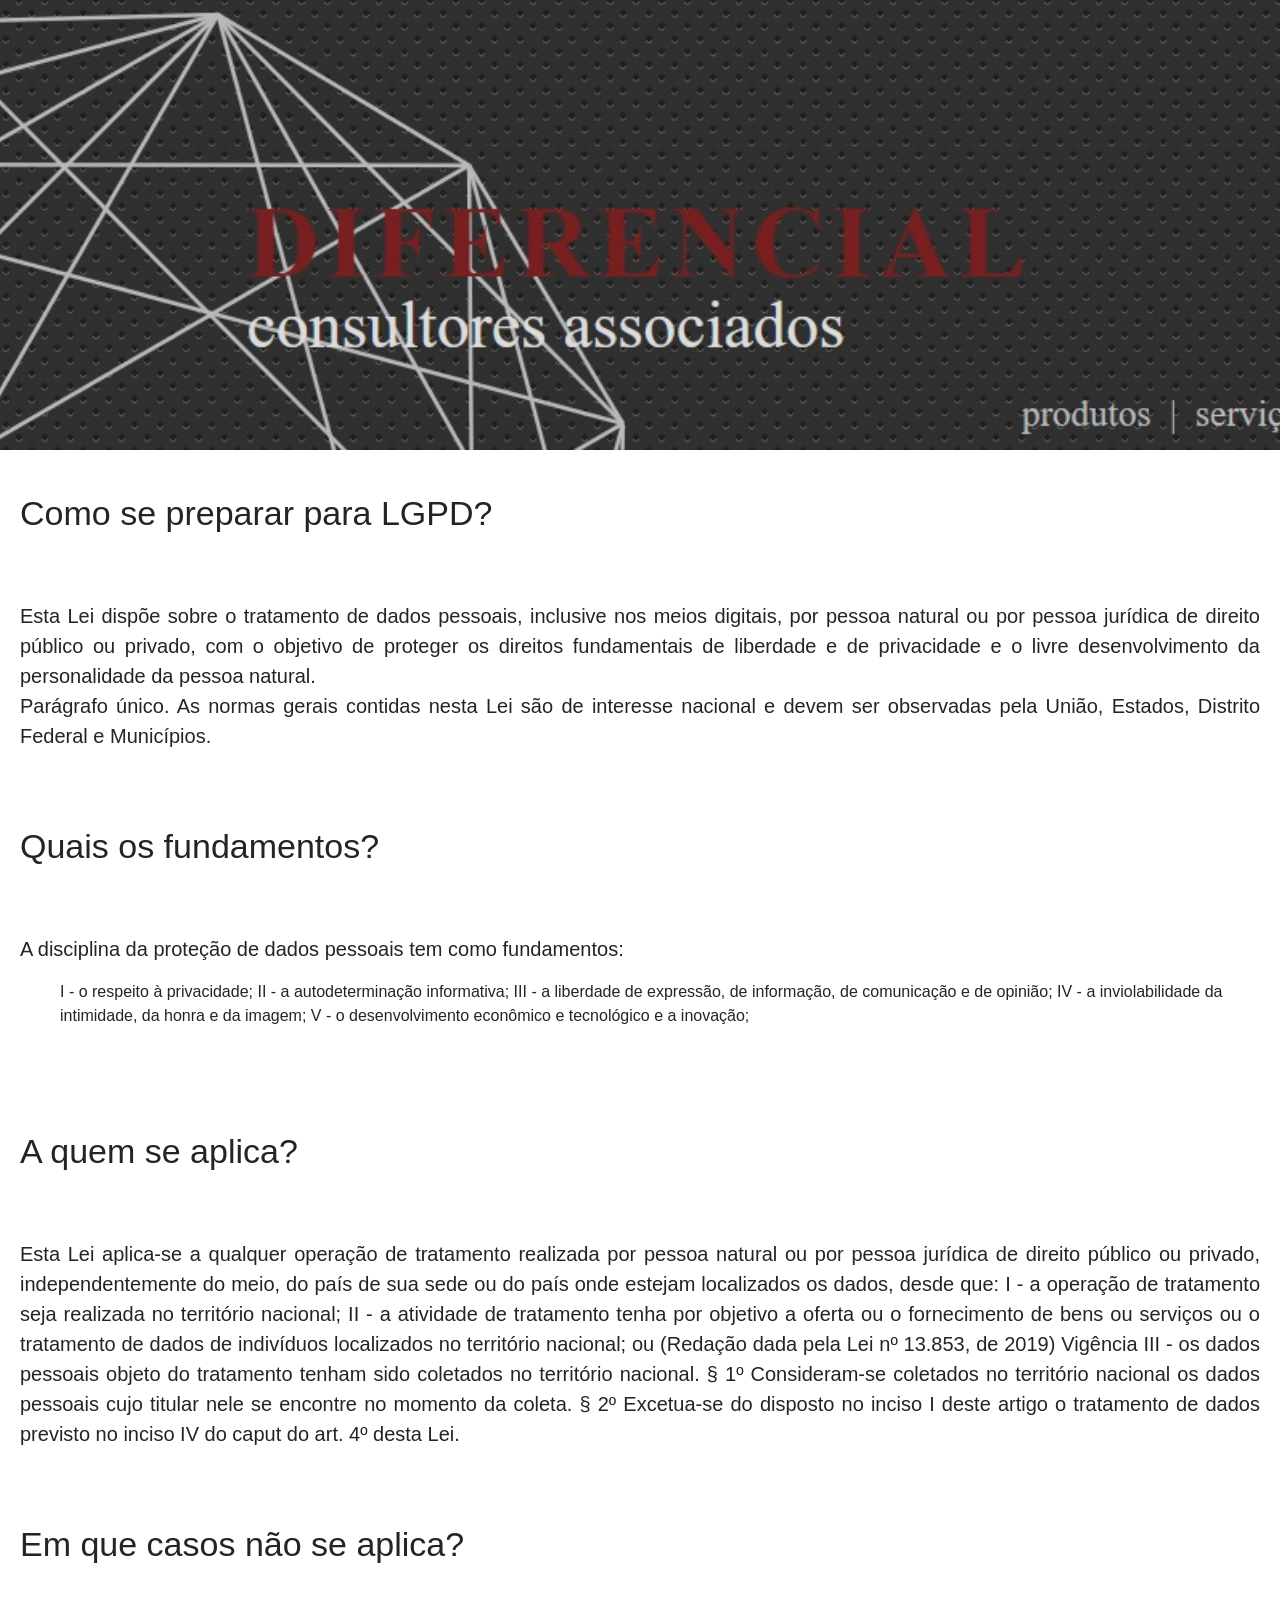
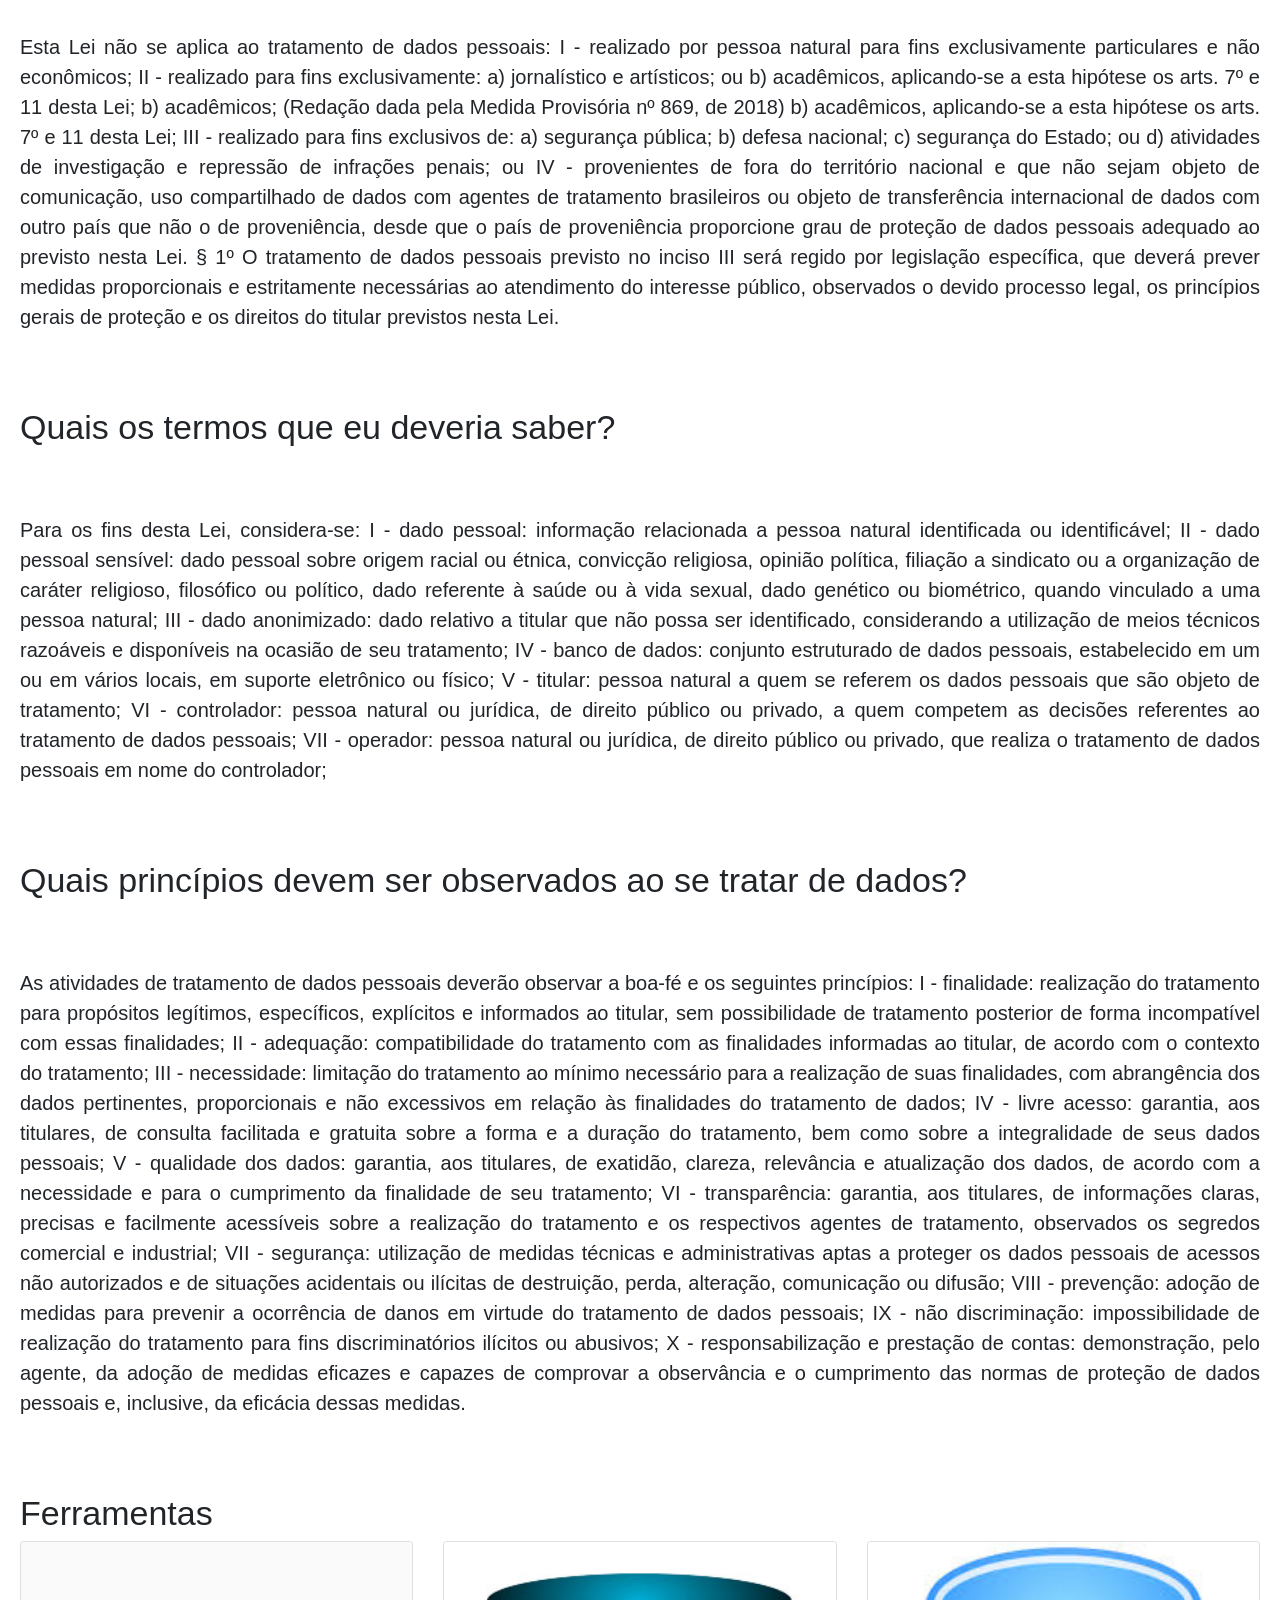
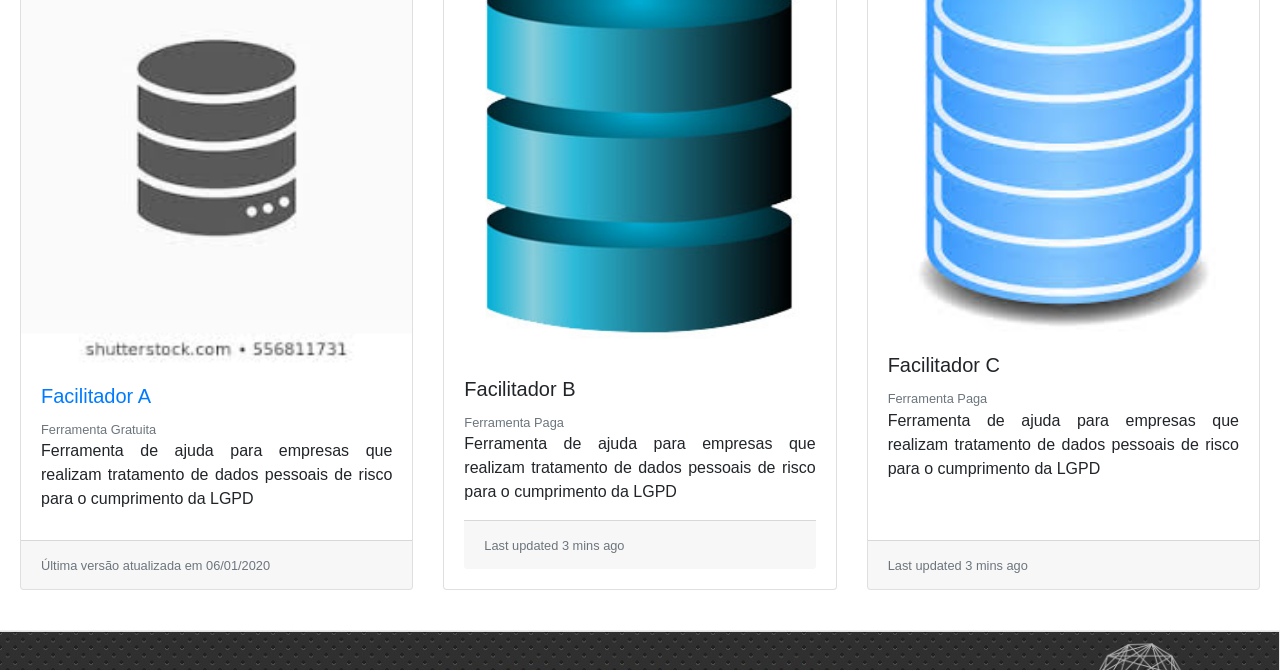
<file: index.html>
<!DOCTYPE html>
<html lang="en" dir="ltr">
  <head>
    <meta charset="utf-8">
    <link rel="stylesheet" href="https://stackpath.bootstrapcdn.com/bootstrap/4.3.1/css/bootstrap.min.css" integrity="sha384-ggOyR0iXCbMQv3Xipma34MD+dH/1fQ784/j6cY/iJTQUOhcWr7x9JvoRxT2MZw1T" crossorigin="anonymous">
    <link rel="stylesheet" type="text/css" href="estilos.css">
    <meta name="viewport" content="width=device-width, initial-scale=1">
    <script src="https://code.jquery.com/jquery-3.3.1.slim.min.js" integrity="sha384-q8i/X+965DzO0rT7abK41JStQIAqVgRVzpbzo5smXKp4YfRvH+8abtTE1Pi6jizo" crossorigin="anonymous"></script>
    <script src="https://cdnjs.cloudflare.com/ajax/libs/popper.js/1.14.7/umd/popper.min.js" integrity="sha384-UO2eT0CpHqdSJQ6hJty5KVphtPhzWj9WO1clHTMGa3JDZwrnQq4sF86dIHNDz0W1" crossorigin="anonymous"></script>
    <script src="https://stackpath.bootstrapcdn.com/bootstrap/4.3.1/js/bootstrap.min.js" integrity="sha384-JjSmVgyd0p3pXB1rRibZUAYoIIy6OrQ6VrjIEaFf/nJGzIxFDsf4x0xIM+B07jRM" crossorigin="anonymous"></script>


    <title>Home</title>
  </head>
  <body>

    <header>
          <div class="container peopleforscience-bannerWrapper">
          </div>
      </header>

      <div id="main"><br>
        <h2 id="subtitulo">Como se preparar para LGPD?</h2>
        <p class="lead"><br><br>Esta Lei dispõe sobre o tratamento de dados pessoais,
          inclusive nos meios digitais, por pessoa natural ou por pessoa jurídica de
          direito público ou privado, com o objetivo de proteger os direitos fundamentais
          de liberdade e de privacidade e o livre desenvolvimento da personalidade da
          pessoa natural. <br> Parágrafo único. As normas gerais contidas nesta Lei
          são de interesse nacional e devem ser observadas pela União, Estados, Distrito
          Federal e Municípios.<br><br><br> </p>
<h2 id="subtitulo">Quais os fundamentos?</h2>
<p class="lead"><br><br>
  A disciplina da proteção de dados pessoais tem como fundamentos:<br><ul>

    <ui>I - o respeito à privacidade;</ui>
    <ui>II - a autodeterminação informativa;</ui>
    <ui>III - a liberdade de expressão, de informação, de comunicação e de opinião;</ui>
    <ui>IV - a inviolabilidade da intimidade, da honra e da imagem;</ui>
    <ui>V - o desenvolvimento econômico e tecnológico e a inovação;</ui>
  </ul>
    <br><br><br> </p>
    <h2 id="subtitulo">A quem se aplica?</h2>
    <p class="lead"><br><br> Esta Lei aplica-se a qualquer operação de tratamento realizada por pessoa natural ou por pessoa jurídica de direito público ou privado, independentemente do meio, do país de sua sede ou do país onde estejam localizados os dados, desde que:

I - a operação de tratamento seja realizada no território nacional;

II - a atividade de tratamento tenha por objetivo a oferta ou o fornecimento de bens ou serviços ou o tratamento de dados de indivíduos localizados no território nacional; ou     (Redação dada pela Lei nº 13.853, de 2019)    Vigência

III - os dados pessoais objeto do tratamento tenham sido coletados no território nacional.

§ 1º Consideram-se coletados no território nacional os dados pessoais cujo titular nele se encontre no momento da coleta.

§ 2º Excetua-se do disposto no inciso I deste artigo o tratamento de dados previsto no inciso IV do caput do art. 4º desta Lei.
      <br><br><br> </p>
      <h2 id="subtitulo">Em que casos não se aplica?</h2>
      <p class="lead"><br><br> Esta Lei não se aplica ao tratamento de dados pessoais:

I - realizado por pessoa natural para fins exclusivamente particulares e não econômicos;

II - realizado para fins exclusivamente:

a) jornalístico e artísticos; ou

b) acadêmicos, aplicando-se a esta hipótese os arts. 7º e 11 desta Lei;

b) acadêmicos;               (Redação dada pela Medida Provisória nº 869, de 2018)

b) acadêmicos, aplicando-se a esta hipótese os arts. 7º e 11 desta Lei;

III - realizado para fins exclusivos de:

a) segurança pública;

b) defesa nacional;

c) segurança do Estado; ou

d) atividades de investigação e repressão de infrações penais; ou

IV - provenientes de fora do território nacional e que não sejam objeto de comunicação, uso compartilhado de dados com agentes de tratamento brasileiros ou objeto de transferência internacional de dados com outro país que não o de proveniência, desde que o país de proveniência proporcione grau de proteção de dados pessoais adequado ao previsto nesta Lei.

§ 1º O tratamento de dados pessoais previsto no inciso III será regido por legislação específica, que deverá prever medidas proporcionais e estritamente necessárias ao atendimento do interesse público, observados o devido processo legal, os princípios gerais de proteção e os direitos do titular previstos nesta Lei.


        <br><br><br> </p>
        <h2 id="subtitulo">Quais os termos que eu deveria saber?</h2>
        <p class="lead"><br><br>Para os fins desta Lei, considera-se:

I - dado pessoal: informação relacionada a pessoa natural identificada ou identificável;

II - dado pessoal sensível: dado pessoal sobre origem racial ou étnica, convicção religiosa, opinião política, filiação a sindicato ou a organização de caráter religioso, filosófico ou político, dado referente à saúde ou à vida sexual, dado genético ou biométrico, quando vinculado a uma pessoa natural;

III - dado anonimizado: dado relativo a titular que não possa ser identificado, considerando a utilização de meios técnicos razoáveis e disponíveis na ocasião de seu tratamento;

IV - banco de dados: conjunto estruturado de dados pessoais, estabelecido em um ou em vários locais, em suporte eletrônico ou físico;

V - titular: pessoa natural a quem se referem os dados pessoais que são objeto de tratamento;

VI - controlador: pessoa natural ou jurídica, de direito público ou privado, a quem competem as decisões referentes ao tratamento de dados pessoais;

VII - operador: pessoa natural ou jurídica, de direito público ou privado, que realiza o tratamento de dados pessoais em nome do controlador;
          <br><br><br> </p>
          <h2 id="subtitulo">Quais princípios devem ser observados ao se tratar de dados?</h2>
          <p class="lead"><br><br>As atividades de tratamento de dados pessoais deverão observar a boa-fé e os seguintes princípios:

I - finalidade: realização do tratamento para propósitos legítimos, específicos, explícitos e informados ao titular, sem possibilidade de tratamento posterior de forma incompatível com essas finalidades;

II - adequação: compatibilidade do tratamento com as finalidades informadas ao titular, de acordo com o contexto do tratamento;

III - necessidade: limitação do tratamento ao mínimo necessário para a realização de suas finalidades, com abrangência dos dados pertinentes, proporcionais e não excessivos em relação às finalidades do tratamento de dados;

IV - livre acesso: garantia, aos titulares, de consulta facilitada e gratuita sobre a forma e a duração do tratamento, bem como sobre a integralidade de seus dados pessoais;

V - qualidade dos dados: garantia, aos titulares, de exatidão, clareza, relevância e atualização dos dados, de acordo com a necessidade e para o cumprimento da finalidade de seu tratamento;

VI - transparência: garantia, aos titulares, de informações claras, precisas e facilmente acessíveis sobre a realização do tratamento e os respectivos agentes de tratamento, observados os segredos comercial e industrial;

VII - segurança: utilização de medidas técnicas e administrativas aptas a proteger os dados pessoais de acessos não autorizados e de situações acidentais ou ilícitas de destruição, perda, alteração, comunicação ou difusão;

VIII - prevenção: adoção de medidas para prevenir a ocorrência de danos em virtude do tratamento de dados pessoais;

IX - não discriminação: impossibilidade de realização do tratamento para fins discriminatórios ilícitos ou abusivos;

X - responsabilização e prestação de contas: demonstração, pelo agente, da adoção de medidas eficazes e capazes de comprovar a observância e o cumprimento das normas de proteção de dados pessoais e, inclusive, da eficácia dessas medidas.
            <br><br><br> </p>


        <!--card deck-->
        <h2 id="subtitulo">Ferramentas</h2>
        <div class="card-deck">

          <div class="card">
            <a href="projetoa.html"><img src="img/a.jpg" class="card-img-top"
              alt="..." ></a>
            <div class="card-body">
              <a href="projetoa.html"><h5 class="card-title">Facilitador A</h5></a>
              <small  class="form-text text-muted">Ferramenta Gratuita</small>
              <p class="card-text">Ferramenta de ajuda para empresas que realizam tratamento de dados pessoais de risco para o cumprimento da LGPD</p>
            </div>

            <div class="card-footer">
              <small class="text-muted">Última versão atualizada em 06/01/2020</small>
            </div>
          </div>

          <div class="card" data-toggle="tooltip" data-placement="top" title="
          Para este MVP apenas o projeto A pode ser acessado. Agradecemos a compreensão.">
            <img src="img/b.jpg" class="card-img-top" alt="...">
            <div class="card-body">
              <h5 class="card-title">Facilitador B</h5>
              <small  class="form-text text-muted">Ferramenta Paga</small>
              <p class="card-text">Ferramenta de ajuda para empresas que realizam tratamento de dados pessoais de risco para o cumprimento da LGPD</p>

              <div class="card-footer">
                <small class="text-muted">Last updated 3 mins ago</small>
              </div>
            </div>
          </div>

          <div class="card" data-toggle="tooltip" data-placement="top" title="
          Para este MVP apenas o projeto A pode ser acessado. Agradecemos a compreensão.">
            <img src="img/c.jpg" class="card-img-top" alt="...">
            <div class="card-body">
              <h5 class="card-title">Facilitador C</h5>
              <small  class="form-text text-muted">Ferramenta Paga</small>
              <p class="card-text">Ferramenta de ajuda para empresas que realizam tratamento de dados pessoais de risco para o cumprimento da LGPD</p>
            </div>
            <div class="card-footer">
              <small class="text-muted">Last updated 3 mins ago</small>
            </div>
          </div>
        </div>
      </div>
<!--fim do card deck-->

    <footer>
    </footer>
  </div>

<!--fim main-->









  </body>
</html>
</file>
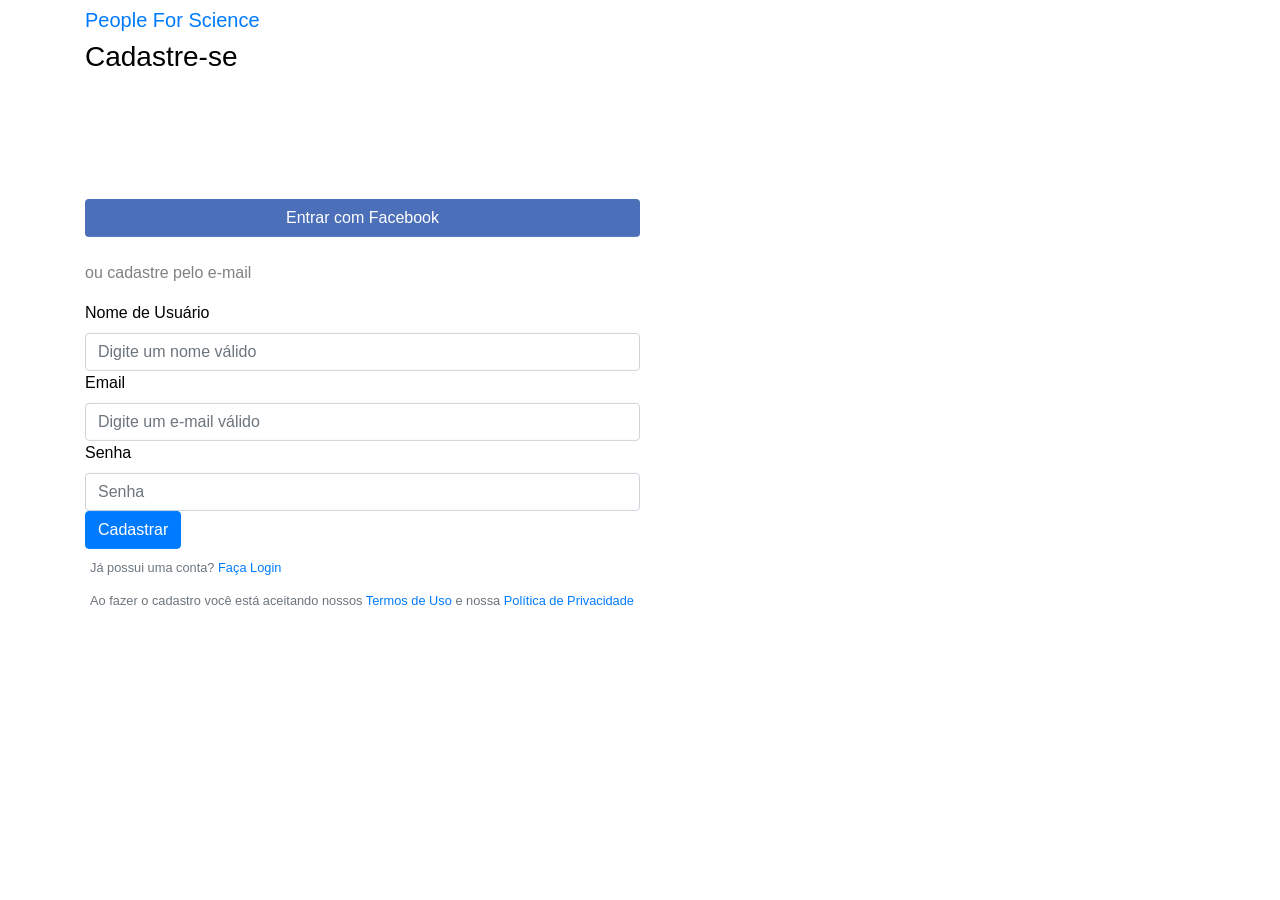
<file: cadastro.html>
<!DOCTYPE html>
<html lang="en" dir="ltr">
  <head>
    <meta charset="utf-8">
    <link rel="stylesheet" href="https://stackpath.bootstrapcdn.com/bootstrap/4.3.1/css/bootstrap.min.css" integrity="sha384-ggOyR0iXCbMQv3Xipma34MD+dH/1fQ784/j6cY/iJTQUOhcWr7x9JvoRxT2MZw1T" crossorigin="anonymous">
    <link rel="stylesheet" type="text/css" href="estilos.css">
    <meta name="viewport" content="width=device-width, initial-scale=1">
    <script src="https://code.jquery.com/jquery-3.3.1.slim.min.js" integrity="sha384-q8i/X+965DzO0rT7abK41JStQIAqVgRVzpbzo5smXKp4YfRvH+8abtTE1Pi6jizo" crossorigin="anonymous"></script>
    <script src="https://cdnjs.cloudflare.com/ajax/libs/popper.js/1.14.7/umd/popper.min.js" integrity="sha384-UO2eT0CpHqdSJQ6hJty5KVphtPhzWj9WO1clHTMGa3JDZwrnQq4sF86dIHNDz0W1" crossorigin="anonymous"></script>
    <script src="https://stackpath.bootstrapcdn.com/bootstrap/4.3.1/js/bootstrap.min.js" integrity="sha384-JjSmVgyd0p3pXB1rRibZUAYoIIy6OrQ6VrjIEaFf/nJGzIxFDsf4x0xIM+B07jRM" crossorigin="anonymous"></script>

    <title>Cadastro</title>
  </head>
  <body>

    <div class="cadastro">
      <div class="container cadastro-bannerWrapper">
        <a class="navbar-brand" href="index.html">People For Science</a>
        <h3>Cadastre-se</h3>
        <div class="cadastro-banner">
          <form>
            <div class="form-group">

              <button type="button" class="btn facebook">Entrar com Facebook</button>
              <p id="secondary-text"><br>ou cadastre pelo e-mail</p>

              <label for="projeto-name">Nome de Usuário</label>
              <input class="form-control" type="text"
              placeholder="Digite um nome válido">

              <label for="projeto-exampleInputEmail">Email</label>
              <input class="form-control" id="exampleInputEmail" type="text"
              placeholder="Digite um e-mail válido">

              <label for="password">Senha</label>
              <input type="password" class="form-control" placeholder="Senha">

              <!-- Button trigger modal -->
              <button type="button" class="btn btn-primary" data-toggle="modal"
              data-target="#janela-contato">Cadastrar</button>

              <small id="espacado" class="form-text text-muted">Já possui uma
                conta? <a href="login.html">Faça Login</a> </small>
              <small id="espacado" class="form-text text-muted">Ao fazer o
                cadastro você está aceitando nossos <a href="termos.html">Termos
                   de Uso</a> e nossa <a href="politica.html">Política de
                   Privacidade</a> </small>
            </form>

            </div>
        </div>
      </div>
      <!-- Modal -->
      <div class="modal fade" id="janela-contato" tabindex="-1" role="dialog" aria-labelledby="exampleModalLabel" aria-hidden="true">
        <div class="modal-dialog" role="document">
          <div class="modal-content">
            <div class="modal-header">
              <h5 class="modal-title" id="exampleModalLabel">Mensagem
              da nossa Equipe</h5>
              <button type="button" class="close" data-dismiss="modal" aria-label="Close">
                <span aria-hidden="true">&times;</span>
              </button>
            </div>
            <div class="modal-body">
              <p>No momento a funcionalidade de "Cadastro" ainda está
              em fase de implementação. Neste MVP você ainda pode
            começar um projeto (clicando em "Comece") ou explorar
          aqueles já existentes (clicando em "Explore"). <br><br>
          Agradecemos a sua compreensão. Em breve teremos novidades
        em nosso site!</p>
            </div>
            <div class="modal-footer">
              <button type="button" class="btn btn-success"
              data-dismiss="modal" onclick="location.href = 'index.html';">
              Ok, entendi</button>
            </div>
          </div>
        </div>
      </div>
      <!--Fim Modal -->

  </body>
</html>
</file>
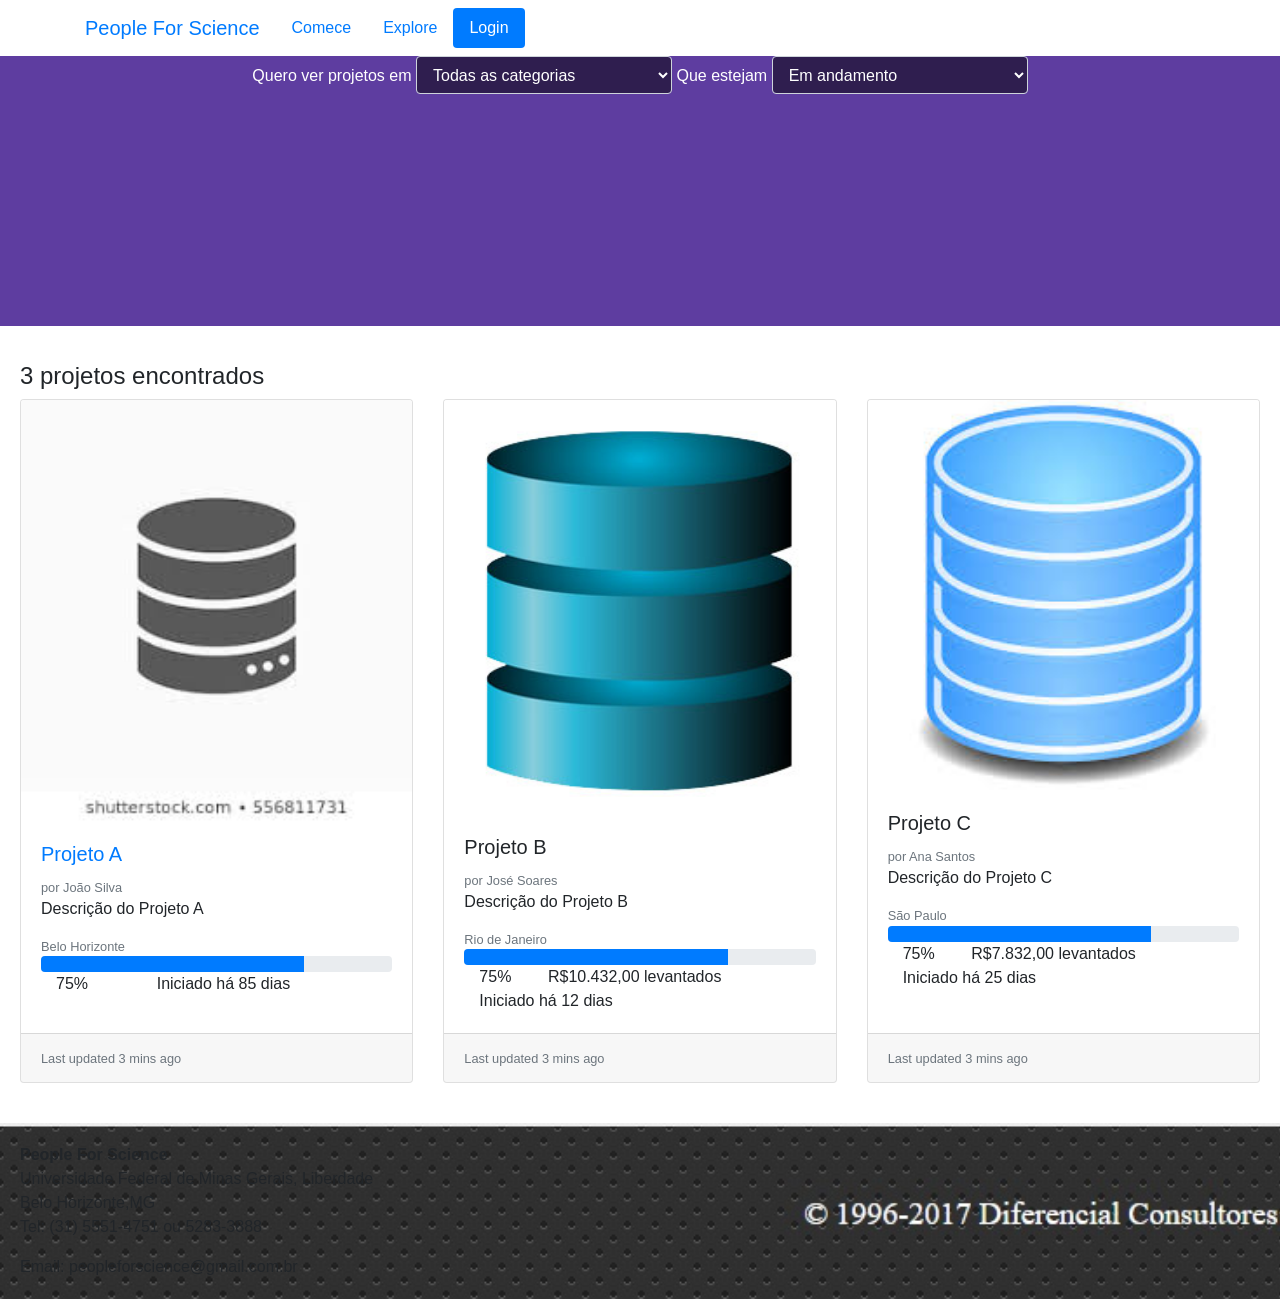
<file: explore.html>
<!DOCTYPE html>
<html lang="en" dir="ltr">
  <head>
    <meta charset="utf-8">
    <link rel="stylesheet" href="https://stackpath.bootstrapcdn.com/bootstrap/4.3.1/css/bootstrap.min.css" integrity="sha384-ggOyR0iXCbMQv3Xipma34MD+dH/1fQ784/j6cY/iJTQUOhcWr7x9JvoRxT2MZw1T" crossorigin="anonymous">
    <link rel="stylesheet" type="text/css" href="estilos.css">
    <meta name="viewport" content="width=device-width, initial-scale=1">
    <script src="https://code.jquery.com/jquery-3.3.1.slim.min.js" integrity="sha384-q8i/X+965DzO0rT7abK41JStQIAqVgRVzpbzo5smXKp4YfRvH+8abtTE1Pi6jizo" crossorigin="anonymous"></script>
    <script src="https://cdnjs.cloudflare.com/ajax/libs/popper.js/1.14.7/umd/popper.min.js" integrity="sha384-UO2eT0CpHqdSJQ6hJty5KVphtPhzWj9WO1clHTMGa3JDZwrnQq4sF86dIHNDz0W1" crossorigin="anonymous"></script>
    <script src="https://stackpath.bootstrapcdn.com/bootstrap/4.3.1/js/bootstrap.min.js" integrity="sha384-JjSmVgyd0p3pXB1rRibZUAYoIIy6OrQ6VrjIEaFf/nJGzIxFDsf4x0xIM+B07jRM" crossorigin="anonymous"></script>
    <script type="text/javascript" src="app.js" > </script>

    <title>Explore</title>
  </head>
  <body>
    <!--menu superior-->
    <nav class="navbar navbar-default">
        <div class="container">
          <ul class="nav nav-pills nav-fill">
            <a class="navbar-brand" href="index.html">People For Science</a>
            <li class="nav-item">
              <a class="nav-link" href="comece.html">Comece</a>
            </li>
            <li class="nav-item">
              <a class="nav-link" href="explore.html">Explore</a>
            </li>
            <li class="nav-item">
              <a class="nav-link active" href="login.html">Login</a>
            </li>
          </ul>
        </div>
    </nav>
    <!--fim menu superior-->

    <div class="exploreHeader">

          <label>Quero ver projetos em</label>
          <select class=" form-control explore-select">

            <option selected>Todas as categorias</option>
            <option>Ciências Biológicas e da Saúde</option>
            <option>Ciências Exatas e da Terra</option>
            <option>Ciências Sociais</option>
            <option>Ciências Sociais Aplicadas</option>
            <option>Engenharias</option>
            <option>Linguística, Letras e Artes</option>
          </select>
          <label>Que estejam</label>
          <select class=" form-control explore-select">

            <option selected>Em andamento</option>
            <option>Finalizando</option>
            <option>Finalizados</option>
            <option>Recém-adicionados</option>
          </select>
      </div>



      <!--secao principal-->
      <div id="main">

        <p></p>
        <h4>3 projetos encontrados</h4>

        <!--card deck-->
        <div class="card-deck">

          <div class="card">
            <a href="projetoa.html"><img src="img/a.jpg" class="card-img-top"
              alt="..." ></a>
            <div class="card-body">
              <a href="projetoa.html"><h5 class="card-title">Projeto A</h5></a>
              <small  class="form-text text-muted">por João Silva</small>
              <p class="card-text">Descrição do Projeto A</p>
                <small  class="form-text text-muted">Belo Horizonte</small>
                <div class="progress">
                  <div class="progress-bar w-75" role="progressbar"
                  aria-valuenow="75" aria-valuemin="0" aria-valuemax="100"></div>
                </div>

                <!-- informacoes em 3 colunas-->
                <div class="container">
                  <div class="card-info">
                  75%
                  </div>
                  <div class="card-info"  id="demo1">
                    <script>
                      exibeValor();
                    </script>
                  </div>
                  <div class="card-info">
                    Iniciado há 85 dias
                  </div>
                </div>
                <!-- fim informacoes em 3 colunas-->
            </div>

            <div class="card-footer">
              <small class="text-muted">Last updated 3 mins ago</small>
            </div>
          </div>


          <div class="card" data-toggle="tooltip" data-placement="top" title="
          Para este MVP apenas o projeto A pode ser acessado. Agradecemos a compreensão.">
            <img src="img/b.jpg" class="card-img-top" alt="...">
            <div class="card-body">
              <h5 class="card-title">Projeto B</h5>
              <small  class="form-text text-muted">por José Soares</small>
              <p class="card-text">Descrição do Projeto B</p>
                <small  class="form-text text-muted">Rio de Janeiro</small>
                <div class="progress">
                  <div class="progress-bar w-75" role="progressbar"
                  aria-valuenow="75" aria-valuemin="0" aria-valuemax="100"></div>
                </div>

                <!-- informacoes em 3 colunas-->
                <div class="container">
                  <div class="card-info">
                  75%
                  </div>
                  <div class="card-info">
                    R$10.432,00 levantados
                  </div>
                  <div class="card-info">
                    Iniciado há 12 dias
                  </div>
                </div>
                <!-- fim informacoes em 3 colunas-->
            </div>

            <div class="card-footer">
              <small class="text-muted">Last updated 3 mins ago</small>
            </div>
          </div>


          <div class="card" data-toggle="tooltip" data-placement="top" title="
          Para este MVP apenas o projeto A pode ser acessado. Agradecemos a compreensão.">
            <img src="img/c.jpg" class="card-img-top" alt="...">
            <div class="card-body">
              <h5 class="card-title">Projeto C</h5>
              <small  class="form-text text-muted">por Ana Santos</small>
              <p class="card-text">Descrição do Projeto C</p>
                <small  class="form-text text-muted">São Paulo</small>
                <div class="progress">
                  <div class="progress-bar w-75" role="progressbar"
                  aria-valuenow="75" aria-valuemin="0" aria-valuemax="100"></div>
                </div>
                <!-- informacoes em 3 colunas-->
                <div class="container">
                  <div class="card-info">
                  75%
                  </div>
                  <div class="card-info">
                    R$7.832,00 levantados
                  </div>
                  <div class="card-info">
                    Iniciado há 25 dias
                  </div>
                </div>
                <!-- fim informacoes em 3 colunas-->
            </div>
            <div class="card-footer">
              <small class="text-muted">Last updated 3 mins ago</small>
            </div>
          </div>
        </div>
<!--fim do card deck-->


      </div>

<!---rodape------>
    <footer>
      <address>
          <strong>People For Science</strong><br>
          Universidade Federal de Minas Gerais, Liberdade<br>
          Belo Horizonte,MG<br>
          Tel: (31) 5551-4751 ou 5283-3888
      </address>
      <address>
           Email: peopleforscience@gmail.com.br
      </address>
    </footer>



  </body>
</html>
</file>
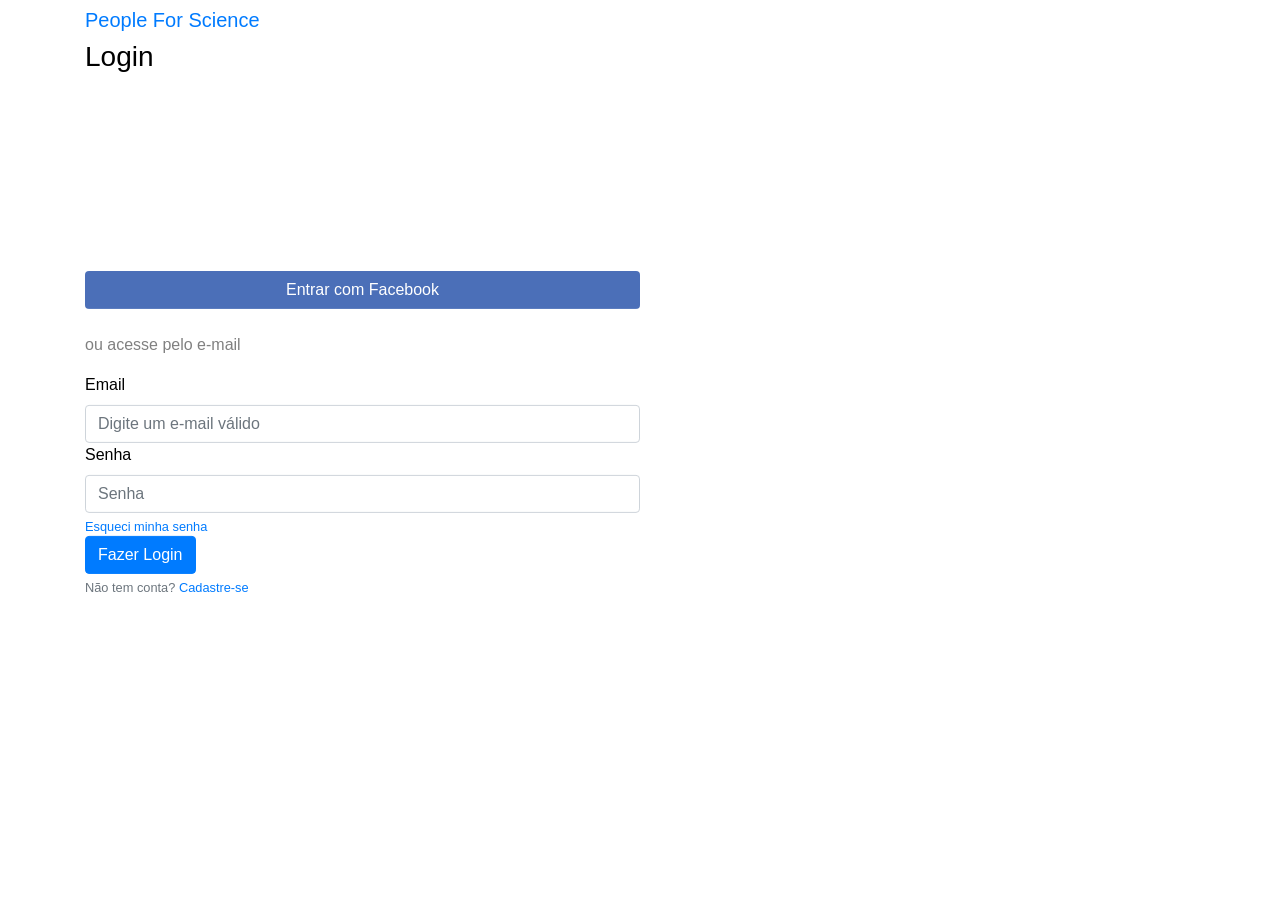
<file: login.html>
<!DOCTYPE html>
<html lang="en" dir="ltr">
  <head>
    <meta charset="utf-8">
    <link rel="stylesheet" href="https://stackpath.bootstrapcdn.com/bootstrap/4.3.1/css/bootstrap.min.css" integrity="sha384-ggOyR0iXCbMQv3Xipma34MD+dH/1fQ784/j6cY/iJTQUOhcWr7x9JvoRxT2MZw1T" crossorigin="anonymous">
    <link rel="stylesheet" type="text/css" href="estilos.css">
    <meta name="viewport" content="width=device-width, initial-scale=1">
    <script src="https://code.jquery.com/jquery-3.3.1.slim.min.js" integrity="sha384-q8i/X+965DzO0rT7abK41JStQIAqVgRVzpbzo5smXKp4YfRvH+8abtTE1Pi6jizo" crossorigin="anonymous"></script>
    <script src="https://cdnjs.cloudflare.com/ajax/libs/popper.js/1.14.7/umd/popper.min.js" integrity="sha384-UO2eT0CpHqdSJQ6hJty5KVphtPhzWj9WO1clHTMGa3JDZwrnQq4sF86dIHNDz0W1" crossorigin="anonymous"></script>
    <script src="https://stackpath.bootstrapcdn.com/bootstrap/4.3.1/js/bootstrap.min.js" integrity="sha384-JjSmVgyd0p3pXB1rRibZUAYoIIy6OrQ6VrjIEaFf/nJGzIxFDsf4x0xIM+B07jRM" crossorigin="anonymous"></script>

    <title>Login</title>
  </head>
  <body>

    <div class="login">
      <div class="container login-bannerWrapper">
        <a class="navbar-brand" href="index.html">People For Science</a>
        <h3>Login</h3>
        <div class="login-banner">
          <form>
            <div class="form-group">

              <button type="button" class="btn facebook">Entrar com Facebook</button>

              <p id="secondary-text"><br>ou acesse pelo e-mail</p>
              <label for="projeto-name">Email</label>
              <input class="form-control" id="exampleInputEmail" type="text"
              placeholder="Digite um e-mail válido">

              <label for="password">Senha</label>
              <input type="password" class="form-control" id="exampleInputPassword1" aria-describedby="senhaHelp" placeholder="Senha">
              <small id="senhaHelp" class="form-text text-muted"><a href="#">Esqueci minha senha</a> </small>

              <!-- Button trigger modal -->
              <button type="button" class="btn btn-primary" data-toggle="modal"
              data-target="#janela-contato">Fazer Login</button>
              <small id="cadastroHelp" class="form-text text-muted">Não tem conta? <a href="cadastro.html">Cadastre-se</a> </small>
            </form>


        </div>
      </div>

      <!-- Modal -->
      <div class="modal fade" id="janela-contato" tabindex="-1" role="dialog" aria-labelledby="exampleModalLabel" aria-hidden="true">
        <div class="modal-dialog" role="document">
          <div class="modal-content">
            <div class="modal-header">
              <h5 class="modal-title" id="exampleModalLabel">Mensagem
              da nossa Equipe</h5>
              <button type="button" class="close" data-dismiss="modal" aria-label="Close">
                <span aria-hidden="true">&times;</span>
              </button>
            </div>
            <div class="modal-body">
              <p>No momento a funcionalidade de "Login" ainda está
              em fase de implementação. Neste MVP você ainda pode
            começar um projeto (clicando em "Comece") ou explorar
          aqueles já existentes (clicando em "Explore"). <br><br>
          Agradecemos a sua compreensão. Em breve teremos novidades
        em nosso site!</p>
            </div>
            <div class="modal-footer">
              <button type="button" class="btn btn-success"
              data-dismiss="modal" onclick="location.href = 'index.html';">
              Ok, entendi</button>
            </div>
          </div>
        </div>
      </div>
      <!--Fim Modal -->


  </body>
</html>
</file>
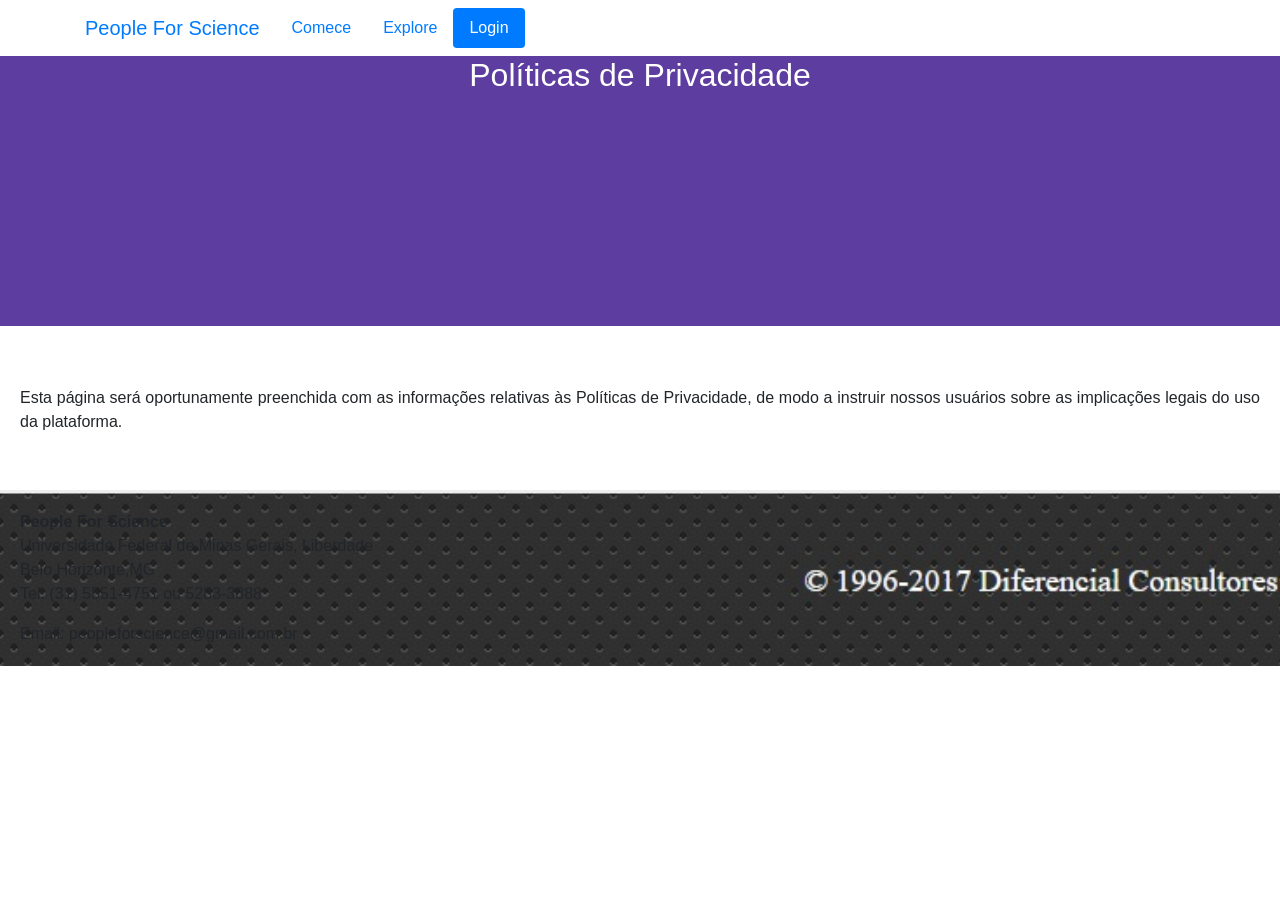
<file: politica.html>
<!DOCTYPE html>
<html lang="en" dir="ltr">
  <head>
    <meta charset="utf-8">
    <link rel="stylesheet" href="https://stackpath.bootstrapcdn.com/bootstrap/4.3.1/css/bootstrap.min.css" integrity="sha384-ggOyR0iXCbMQv3Xipma34MD+dH/1fQ784/j6cY/iJTQUOhcWr7x9JvoRxT2MZw1T" crossorigin="anonymous">
    <link rel="stylesheet" type="text/css" href="estilos.css">
    <meta name="viewport" content="width=device-width, initial-scale=1">
    <script src="https://code.jquery.com/jquery-3.3.1.slim.min.js" integrity="sha384-q8i/X+965DzO0rT7abK41JStQIAqVgRVzpbzo5smXKp4YfRvH+8abtTE1Pi6jizo" crossorigin="anonymous"></script>
    <script src="https://cdnjs.cloudflare.com/ajax/libs/popper.js/1.14.7/umd/popper.min.js" integrity="sha384-UO2eT0CpHqdSJQ6hJty5KVphtPhzWj9WO1clHTMGa3JDZwrnQq4sF86dIHNDz0W1" crossorigin="anonymous"></script>
    <script src="https://stackpath.bootstrapcdn.com/bootstrap/4.3.1/js/bootstrap.min.js" integrity="sha384-JjSmVgyd0p3pXB1rRibZUAYoIIy6OrQ6VrjIEaFf/nJGzIxFDsf4x0xIM+B07jRM" crossorigin="anonymous"></script>


    <title>Políticas de Privacidade</title>
  </head>
  <body>
    <!--menu superior-->
    <nav class="navbar navbar-default">
        <div class="container">
          <ul class="nav nav-pills nav-fill">
            <a class="navbar-brand" href="index.html">People For Science</a>
            <li class="nav-item">
              <a class="nav-link" href="comece.html">Comece</a>
            </li>
            <li class="nav-item">
              <a class="nav-link" href="explore.html">Explore</a>
            </li>
            <li class="nav-item">
              <a class="nav-link active" href="login.html">Login</a>
            </li>
          </ul>
        </div>
    </nav>
    <!--fim menu superior-->

    <div class="alternativeHeader">


          <h2>Políticas de Privacidade</h2>
      </div>
      <div id="main">
        <p></p>
        <p><br> Esta página será oportunamente preenchida com as informações relativas
        às Políticas de Privacidade, de modo a instruir nossos usuários sobre as
        implicações legais do uso da plataforma.</p>
      </div>

<!---rodape------>
    <footer>
      <address>
          <strong>People For Science</strong><br>
          Universidade Federal de Minas Gerais, Liberdade<br>
          Belo Horizonte,MG<br>
          Tel: (31) 5551-4751 ou 5283-3888
      </address>
      <address>
           Email: peopleforscience@gmail.com.br
      </address>
    </footer>



  </body>
</html>
</file>
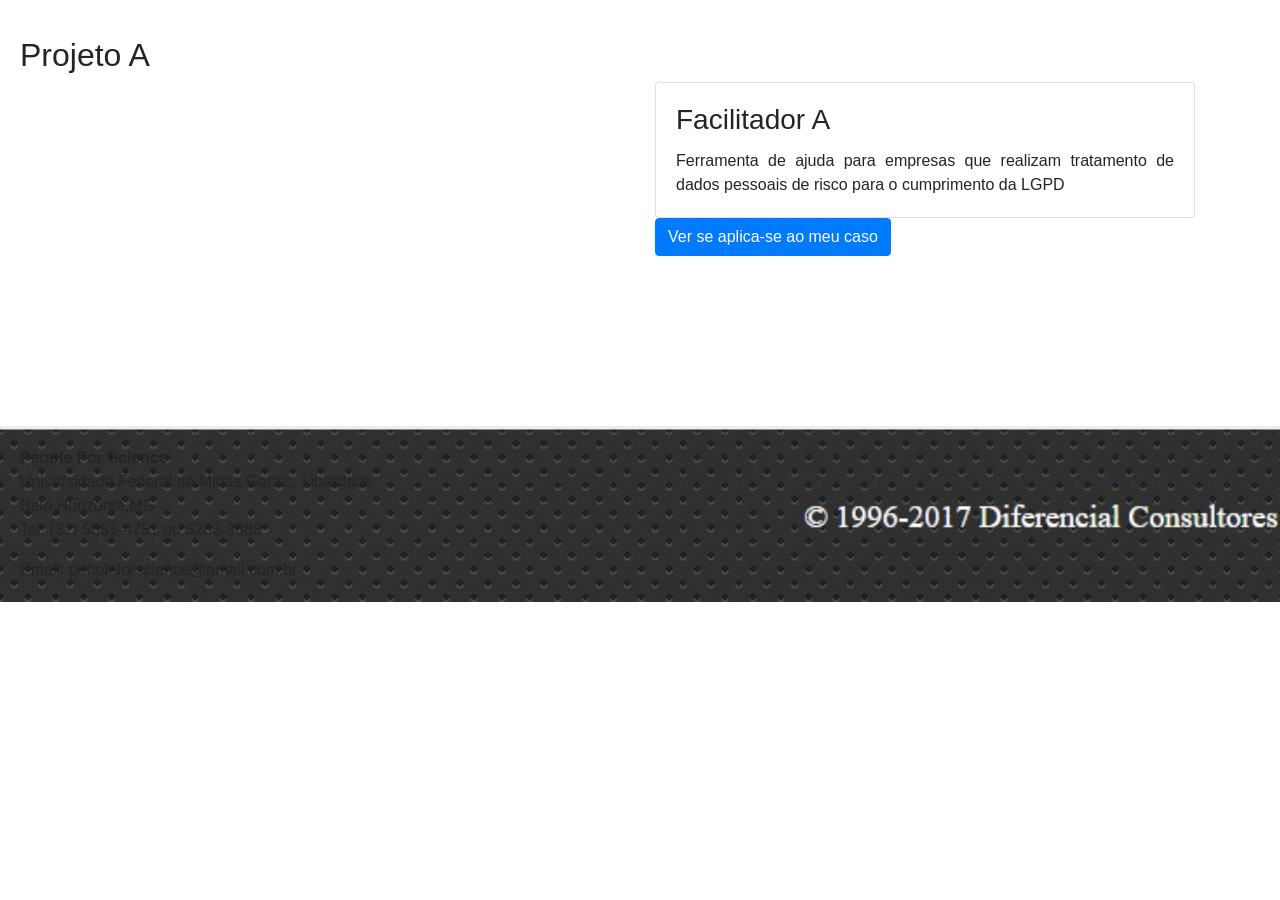
<file: projetoa.html>
<!DOCTYPE html>
<html lang="en" dir="ltr">
  <head>
    <meta charset="utf-8">
    <link rel="stylesheet" href="https://stackpath.bootstrapcdn.com/bootstrap/4.3.1/css/bootstrap.min.css" integrity="sha384-ggOyR0iXCbMQv3Xipma34MD+dH/1fQ784/j6cY/iJTQUOhcWr7x9JvoRxT2MZw1T" crossorigin="anonymous">
    <link rel="stylesheet" type="text/css" href="estilos.css">
    <meta name="viewport" content="width=device-width, initial-scale=1">
    <script src="https://code.jquery.com/jquery-3.3.1.slim.min.js" integrity="sha384-q8i/X+965DzO0rT7abK41JStQIAqVgRVzpbzo5smXKp4YfRvH+8abtTE1Pi6jizo" crossorigin="anonymous"></script>
    <script src="https://cdnjs.cloudflare.com/ajax/libs/popper.js/1.14.7/umd/popper.min.js" integrity="sha384-UO2eT0CpHqdSJQ6hJty5KVphtPhzWj9WO1clHTMGa3JDZwrnQq4sF86dIHNDz0W1" crossorigin="anonymous"></script>
    <script src="https://stackpath.bootstrapcdn.com/bootstrap/4.3.1/js/bootstrap.min.js" integrity="sha384-JjSmVgyd0p3pXB1rRibZUAYoIIy6OrQ6VrjIEaFf/nJGzIxFDsf4x0xIM+B07jRM" crossorigin="anonymous"></script>
    <script type="text/javascript" src="app.js" > </script>


    <title>Facilita A</title>
  </head>
  <body>


      <div id="main">

        <p></p>
        <h2>Projeto A</h2>


        <!-- container para secoes video e descricao-->
              <div class="container">
                <div class="row">

        <!-- secao video Institucional-->
                  <section id="videos" class="col-sm-6">
                    <div class="embed-responsive embed-responsive-16by9">
                      <iframe width="560" height="315" src="https://www.youtube.com/embed/fuuudzh1qEo" frameborder="0" allow="accelerometer; autoplay; encrypted-media; gyroscope; picture-in-picture" allowfullscreen></iframe>
                    </div>
                  </section>

        <!-- secao descricao-->
                  <section id="contato" class="col-sm-6">
                    <!-- fim secao contato-->
                    <div class="card">
                      <div class="card-body">
                        <h3 class="card-title" id="demo1">Facilitador A</h3>
                        <script>
                          exibeValor();
                        </script>
                        <p class="card-text">Ferramenta de ajuda para empresas que realizam tratamento de dados pessoais de risco para o cumprimento da LGPD</p>

                      </div>
                    </div>

                    <!-- Button trigger modal -->
                    <button type="button" class="btn btn-primary" data-toggle="modal" data-target="#janela-pgto">
                      Ver se aplica-se ao meu caso
                    </button>

                    <!-- Modal -->
                    <div class="modal fade" id="janela-pgto" tabindex="-1" role="dialog" aria-labelledby="exampleModalLabel" aria-hidden="true">
                      <div class="modal-dialog" role="document">
                        <div class="modal-content">
                          <div class="modal-header">
                            <h5 class="modal-title" id="exampleModalLabel">Marque os tratamentos feitos pela empresa</h5>
                            <button type="button" class="close" data-dismiss="modal" aria-label="Close">
                              <span aria-hidden="true">&times;</span>
                            </button>
                          </div>
                          <div class="modal-body">

                            <div class="radio"><ul class="unstyledList">
                            <li><label>
                              <input type="radio" name="tipo-pessoa"> Fazer ou analisar perfis
                            </label></li>
                            <li><label>
                              <input type="radio" name="tipo-pessoa"> Publicidade
                            </label></li>
                            <li><label>
                              <input type="radio" name="tipo-pessoa"> Comunicação Eletrônica
                            </label></li>
                            <li><label>
                              <input type="radio" name="tipo-pessoa"> Partidos políticos
                            </label></li>
                            <li><label>
                              <input type="radio" name="tipo-pessoa"> Controloe Sanitário
                            </label></li>
                            <li><label>
                              <input type="radio" name="tipo-pessoa"> Nenhum
                            </label></li>
                            </ul>

                            </div>
                          </div>
                          <div class="modal-footer">
                            <button type="button" class="btn btn-secondary"
                            data-dismiss="modal">Cancelar</button>
                            <button type="button" class="btn btn-primary"
                            data-toggle="modal" data-target="#janela-ok"
                            data-dismiss="modal" onclick="atualizaValor()">
                            Confirmar</button>
                          </div>
                        </div>
                      </div>
                    </div>
                    <!--Fim Modal -->

                    <!-- Modal -->
                    <div class="modal fade" id="janela-ok" tabindex="-1" role="dialog" aria-labelledby="exampleModalLabel" aria-hidden="true">
                      <div class="modal-dialog" role="document">
                        <div class="modal-content">
                          <div class="modal-header">
                            <h5 class="modal-title" id="exampleModalLabel">Verificação concluída!</h5>
                            <button type="button" class="close" data-dismiss="modal" aria-label="Close">
                              <span aria-hidden="true">&times;</span>
                            </button>
                          </div>
                          <div class="modal-body">
                            <p>A ferramenta é adequada para a sua empresa. Você poderá utilizá-la para controlar o gerenciamento dos dados com segurança.</p>
                          </div>
                          <div class="modal-footer">
                            <button type="button" class="btn btn-primary"
                            data-dismiss="modal"data-toggle="modal"
                            data-target="#janela-contato">Continuar</button>
                          </div>
                        </div>
                      </div>
                    </div>
                    <!--Fim Modal -->

                  </section>
<!--fim secao descricao-->

                </div>

                  </div>
                </div>

        <!-- fim container para secoes video e descricao-->
        <!-- Modal -->
        <div class="modal fade" id="janela-contato" tabindex="-1" role="dialog" aria-labelledby="exampleModalLabel" aria-hidden="true">
          <div class="modal-dialog" role="document">
            <div class="modal-content">
              <div class="modal-header">
                <h5 class="modal-title" id="exampleModalLabel">Mensagem
                da nossa Equipe</h5>
                <button type="button" class="close" data-dismiss="modal" aria-label="Close">
                  <span aria-hidden="true">&times;</span>
                </button>
              </div>
              <div class="modal-body">
                <p>No momento a ferramenta Facilitador A ainda está
                em fase de implementação. Portanto neste MVP você ainda não poderá instalá-la para uso. <br><br>
            Agradecemos a sua compreensão. Em breve teremos novidades em nosso site!</p>
              </div>
              <div class="modal-footer">
                <button type="button" class="btn btn-success"
                data-dismiss="modal" onclick="location.href = 'index.html';">
                Ok, entendi</button>
              </div>
            </div>
          </div>
        </div>
        <!--Fim Modal -->


<!---rodape------>
    <footer>
      <address>
          <strong>People For Science</strong><br>
          Universidade Federal de Minas Gerais, Liberdade<br>
          Belo Horizonte,MG<br>
          Tel: (31) 5551-4751 ou 5283-3888
      </address>
      <address>
           Email: peopleforscience@gmail.com.br
      </address>
    </footer>



  </body>
</html>
</file>
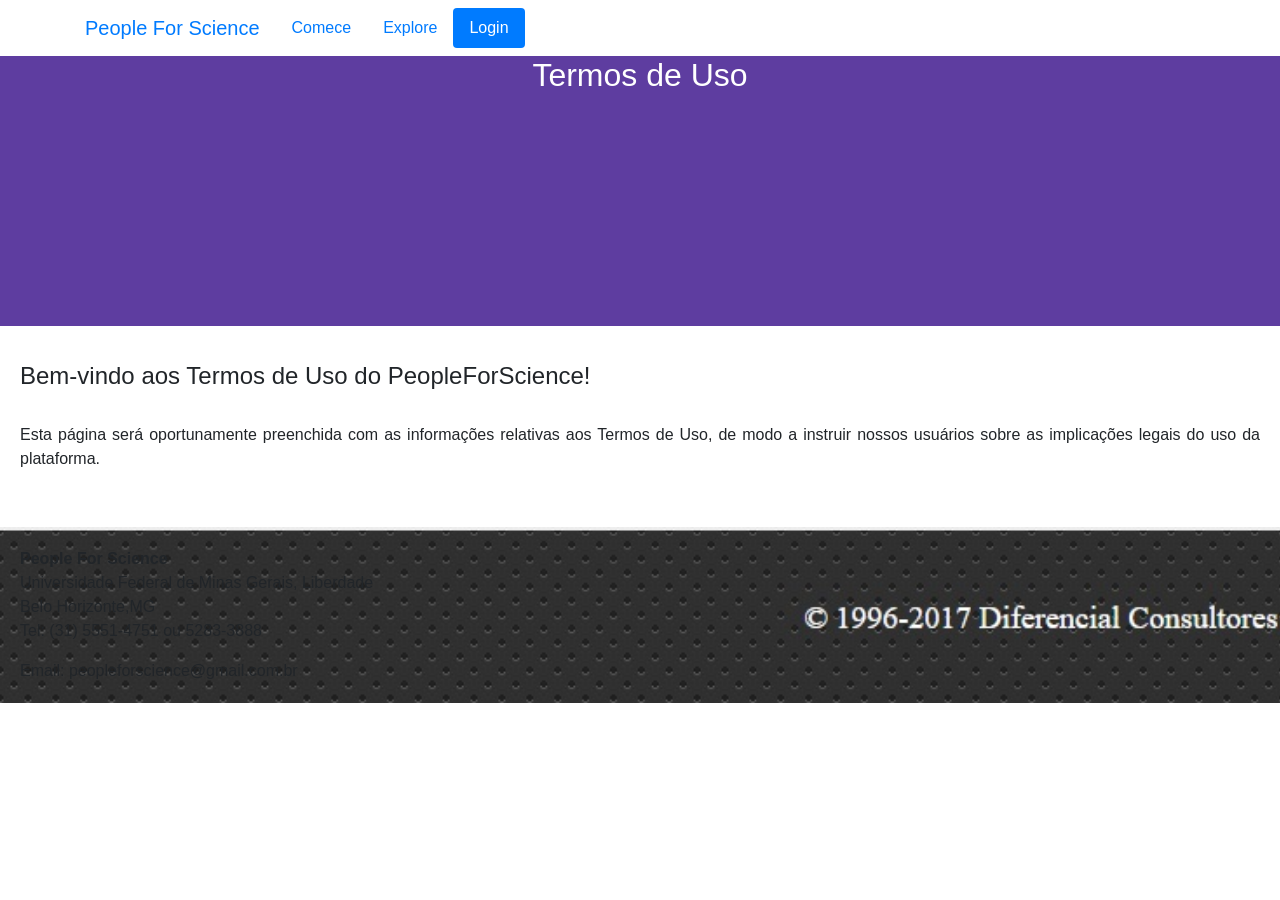
<file: termos.html>
<!DOCTYPE html>
<html lang="en" dir="ltr">
  <head>
    <meta charset="utf-8">
    <link rel="stylesheet" href="https://stackpath.bootstrapcdn.com/bootstrap/4.3.1/css/bootstrap.min.css" integrity="sha384-ggOyR0iXCbMQv3Xipma34MD+dH/1fQ784/j6cY/iJTQUOhcWr7x9JvoRxT2MZw1T" crossorigin="anonymous">
    <link rel="stylesheet" type="text/css" href="estilos.css">
    <meta name="viewport" content="width=device-width, initial-scale=1">
    <script src="https://code.jquery.com/jquery-3.3.1.slim.min.js" integrity="sha384-q8i/X+965DzO0rT7abK41JStQIAqVgRVzpbzo5smXKp4YfRvH+8abtTE1Pi6jizo" crossorigin="anonymous"></script>
    <script src="https://cdnjs.cloudflare.com/ajax/libs/popper.js/1.14.7/umd/popper.min.js" integrity="sha384-UO2eT0CpHqdSJQ6hJty5KVphtPhzWj9WO1clHTMGa3JDZwrnQq4sF86dIHNDz0W1" crossorigin="anonymous"></script>
    <script src="https://stackpath.bootstrapcdn.com/bootstrap/4.3.1/js/bootstrap.min.js" integrity="sha384-JjSmVgyd0p3pXB1rRibZUAYoIIy6OrQ6VrjIEaFf/nJGzIxFDsf4x0xIM+B07jRM" crossorigin="anonymous"></script>


    <title>Termos de Uso</title>
  </head>
  <body>
    <!--menu superior-->
    <nav class="navbar navbar-default">
        <div class="container">
          <ul class="nav nav-pills nav-fill">
            <a class="navbar-brand" href="index.html">People For Science</a>
            <li class="nav-item">
              <a class="nav-link" href="comece.html">Comece</a>
            </li>
            <li class="nav-item">
              <a class="nav-link" href="explore.html">Explore</a>
            </li>
            <li class="nav-item">
              <a class="nav-link active" href="login.html">Login</a>
            </li>
          </ul>
        </div>
    </nav>
    <!--fim menu superior-->

    <div class="alternativeHeader">

          <h2>Termos de Uso</h2>
      </div>
      <div id="main">
        <p></p>
        <h4>Bem-vindo aos Termos de Uso do PeopleForScience!</h4>
        <p><br> Esta página será oportunamente preenchida com as informações relativas
        aos Termos de Uso, de modo a instruir nossos usuários sobre as
        implicações legais do uso da plataforma.</p>
      </div>

<!---rodape------>
    <footer>
      <address>
          <strong>People For Science</strong><br>
          Universidade Federal de Minas Gerais, Liberdade<br>
          Belo Horizonte,MG<br>
          Tel: (31) 5551-4751 ou 5283-3888
      </address>
      <address>
           Email: peopleforscience@gmail.com.br
      </address>
    </footer>



  </body>
</html>
</file>
<file: estilos.css>
/*estilo do secao sobre nos--------------------------------*/
#avatar{
  border-radius: 100px;
  width: 100px;
}

#card-avatar{
  border: none;
  font: 20px Proximanova, sans-serif;
}

.card-columns {
  @include media-breakpoint-only(lg) {
    column-count: 2;
  }
  @include media-breakpoint-only(xl) {
    column-count: 3;
  }
}

.logo{
  color:#FFF;
  background-image: url(img/logo.png);
  background-size: cover;
  text-align: right;
}

.right{
  position: relative; right 0px;
  margin-left: 50%;
}

.carrossel{
  color:#FFF;
  background-image: url(img/logo.png);
  background-size: cover;
}

/*fim estilo do secao sobre nos--------------------------------*/


/*estilo do dahboard em meuprojeto.html--------------------------------*/
/* The sidebar menu */
.sidebar {
  height: 100%; /* 100% Full-height */
  width: 0; /* 0 width - change this with JavaScript */
  position: fixed; /* Stay in place */
  z-index: 1; /* Stay on top */
  top: 0;
  left: 0;
  background-color: #111; /* Black*/
  overflow-x: hidden; /* Disable horizontal scroll */
  padding-top: 60px; /* Place content 60px from the top */
  transition: 0.5s; /* 0.5 second transition effect to slide in the sidebar */
}

.sidebar p{
  padding: 8px 8px 8px 32px;
  text-decoration: none;
  font-size: 16px;
  color: #FFFFFF;
  display: block;
  transition: 0.3s;
}


/* The sidebar links */
.sidebar a{
  padding: 8px 8px 8px 32px;
  text-decoration: none;
  font-size: 14px;
  color: #818181;
  display: block;
  transition: 0.3s;
}

/* When you mouse over the navigation links, change their color */
.sidebar a:hover {
  color: #f1f1f1;
}

/* Position and style the close button (top right corner) */
.sidebar .closebtn {
  position: absolute;
  top: 0;
  right: 25px;
  font-size: 36px;
  margin-left: 50px;
}

/* The button used to open the sidebar */
.openbtn {
  font-size: 20px;
  cursor: pointer;
  background-color: #111;
  color: white;
  padding: 10px 15px;
  border: none;
}

.openbtn:hover {
  background-color: #444;
}

/* Style page content - use this if you want to push the page content to the right when you open the side navigation */
#main{
  transition: margin-left .5s; /* If you want a transition effect */
  padding: 20px;
}

#meuprojeto-navbar{
  transition: margin-left .5s; /* If you want a transition effect */
  padding-left: 20px;
}


/* On smaller screens, where height is less than 450px, change the style of the sidenav (less padding and a smaller font size) */
@media screen and (max-height: 450px) {
  .sidebar {padding-top: 15px;}
  .sidebar a {font-size: 18px;}
}
/*fim do estilo do dahboard em meuprojeto.html--------------------------------*/


.comece{
  background-color: #5E3DA0;
  background-size: cover;
  background-position:top center;
  height: 100%;
  position: relative;
  background-repeat: no-repeat;
  color: white;
}

.login, .cadastro{
  background-color: #FFF;
  background-size: cover;
  background-position:top center;
  height: 100%;
  position: relative;
  background-repeat: no-repeat;
  color: black;
}

#subtitulo{
  font: 34px sans-serif;
}

#subsubtitulo{
  font: 28px  sans-serif;
}

p{
  text-align: justify;
}

html,
body {
    height: 100%;
}

*{
  font:"Arial";
}

header{
    background-image: url(img/bkg.jpg);
    background-size: cover;
    background-position:top center;
    height: 50%;
    position: relative;
    background-repeat: no-repeat;
}

.alternativeHeader{
  background-color: #5E3DA0;
  background-size: cover;
  background-position:top center;
  height: 30%;
  position: relative;
  background-repeat: no-repeat;
  color: #FFF;
  text-align: center;

}

.exploreHeader{
  background-color: #5E3DA0;
  background-size: cover;
  background-position:top center;
  height: 30%;
  position: relative;
  background-repeat: no-repeat;
  color: #FFF;
  text-align: center;
}

.explore-select{
  background-color: rgba(0, 0, 0, 0.5);
  display: inline;
  width: 20%;
  color: #FFF;
}


.peopleforscience-banner{
    color: #FFF;
    background-color: rgba(0, 0, 0, 0.5);
    padding: 20 px;
    width: 80%;
    border-radius: 8px;
    position: absolute;
    top: 50%;
    left: 50%;
    transform: translate(-50%, -50%);
    transition: 0.3s;
}
.comece-banner{
    color: #FFF;
    background-color: rgba(0, 0, 0, 0.5);
    padding: 20 px;
    width: 80%;
    border-radius: 8px;
    position: relative;
    top: 50%;
    left: 50%;
    transform: translate(-50%, -50%);
    transition: 0.3s;
}

.login-banner, .cadastro-banner{
    color: black;
    background-color: rgba(0, 0, 0, 0);
    padding: 20 px;
    width: 80%;
    border-radius: 8px;
    position: relative;
    top: 50%;
    left: 50%;
    transform: translate(-50%, -50%);
    transition: 0.3s;
}

/* estilo dos cartoes em Explore*/
.card-info{
  display: inline;
  padding-right: 10%;
}

@media(min-width:992px) {
    .peopleforscience-banner, .comece-banner, .login-banner,.cadastro-banner {
    left: 0;
    transform: translate(0, -80%);
    width: 50%;
    }
    .peopleforscience-bannerWrapper, .comece-bannerWrapper,
    .login-bannerWrapper, .cadastro-bannerWrapper{
      position: relative;
      height: 100%;
    }
}

.facebook{
  background-color: #4B6FB8;
  width: 100%;
  color: #FFF;
}

#secondary-text{
  color: gray;
}

#espacado{
  display: block;
  padding: 5px;
}

.contato-select,
.grupo-radio{
    width: 50%;
    display: inline-block;
    vertical align: top;
}

.grupo radio .radio:first-child {
    margin-top: 0;
}

.unstyledList{
  list-style-type: none;
}

footer {
    background-image: url(img/ft.jpg);
    background-size: cover;
    padding: 20px;
    margin-top: 20px;
}

footer address:last-child {
 margin-bottom: 0;
}
</file>
